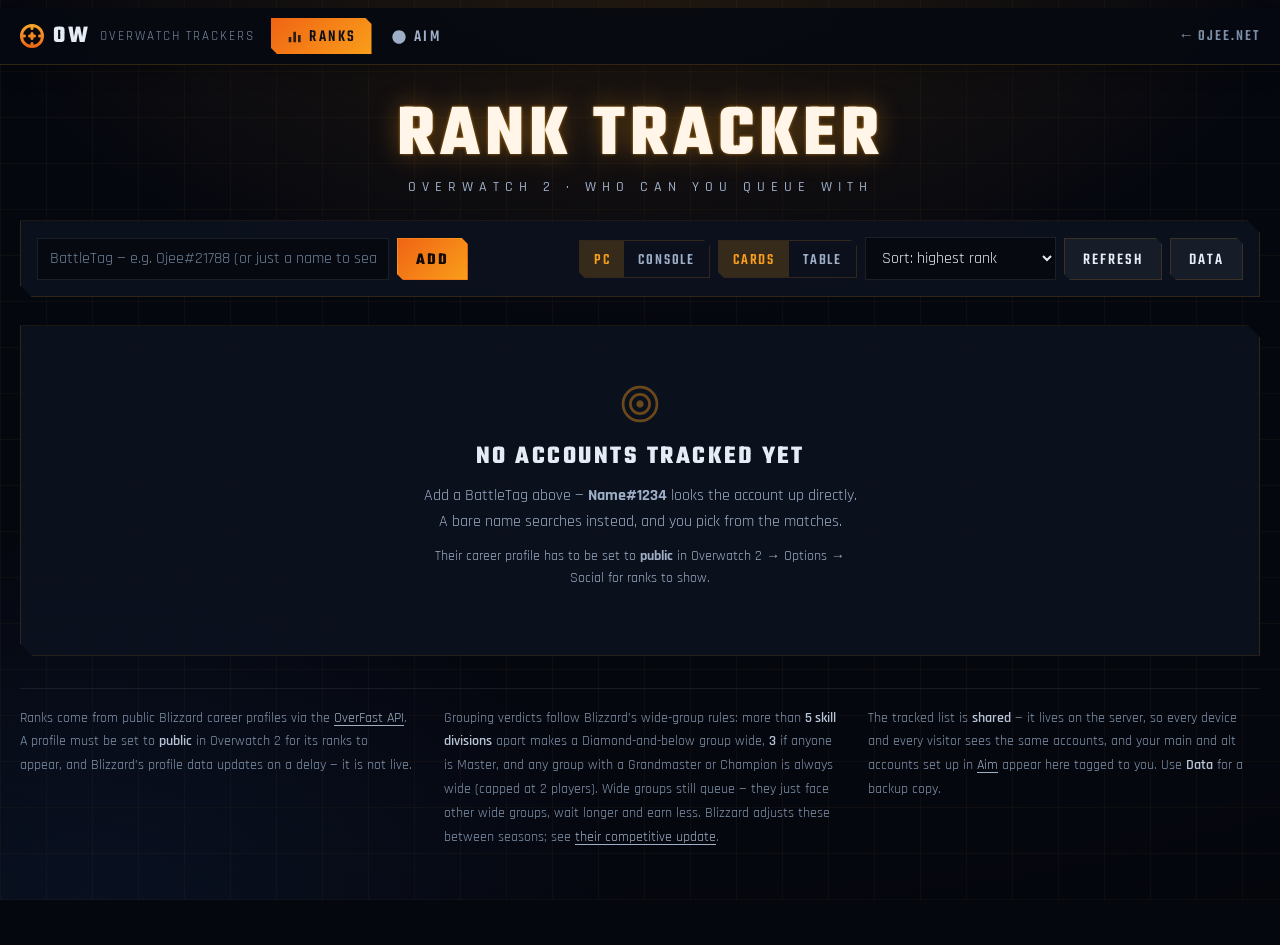
<file: index.html>
<!DOCTYPE html>
<html lang="en">
<head>
<meta charset="utf-8" />
<meta name="viewport" content="width=device-width, initial-scale=1" />
<title>ow · overwatch trackers</title>
    <!-- ojee:meta -->
    <meta name="description" content="Overwatch 2 rank and aim trackers for you and your friends: who can queue together, and how everyone's aim is coming along." />
    <meta name="theme-color" content="#05070f" />
    <meta property="og:type" content="website" />
    <meta property="og:site_name" content="ojee.net" />
    <meta property="og:title" content="ow · overwatch trackers" />
    <meta property="og:description" content="Overwatch 2 rank and aim trackers for you and your friends: who can queue together, and how everyone's aim is coming along." />
    <meta property="og:url" content="https://ow.ojee.net/" />
    <meta property="og:image" content="https://ow.ojee.net/res/og-ow.png" />
    <meta property="og:image:width" content="1200" />
    <meta property="og:image:height" content="630" />
    <meta name="twitter:image" content="https://ow.ojee.net/res/og-ow.png" />
    <meta name="twitter:card" content="summary_large_image" />
    <meta name="twitter:title" content="ow · overwatch trackers" />
    <meta name="twitter:description" content="Overwatch 2 rank and aim trackers for you and your friends: who can queue together, and how everyone's aim is coming along." />
    <!-- /ojee:meta -->
<meta name="robots" content="noindex" />
<link rel="canonical" href="https://ow.ojee.net/rank/" />
<link rel="icon" type="image/svg+xml" href="/res/favicon.svg" />
<meta http-equiv="refresh" content="0; url=/rank/" />
<style>
  html,body{margin:0;height:100%;}
  body{display:grid;place-items:center;background:#05070f;color:#9DAEC6;
       font:16px/1.5 system-ui,sans-serif;text-align:center;}
  a{color:#F99E1A;}
  b{color:#fff;letter-spacing:.2em;text-transform:uppercase;}
</style>
<script>location.replace('/rank/');</script>
</head>
<body>
  <p><b>ow</b></p>
  <p>the trackers moved to <a href="/rank/">/rank</a> and <a href="/aim/">/aim</a></p>
</body>
</html>
</file>
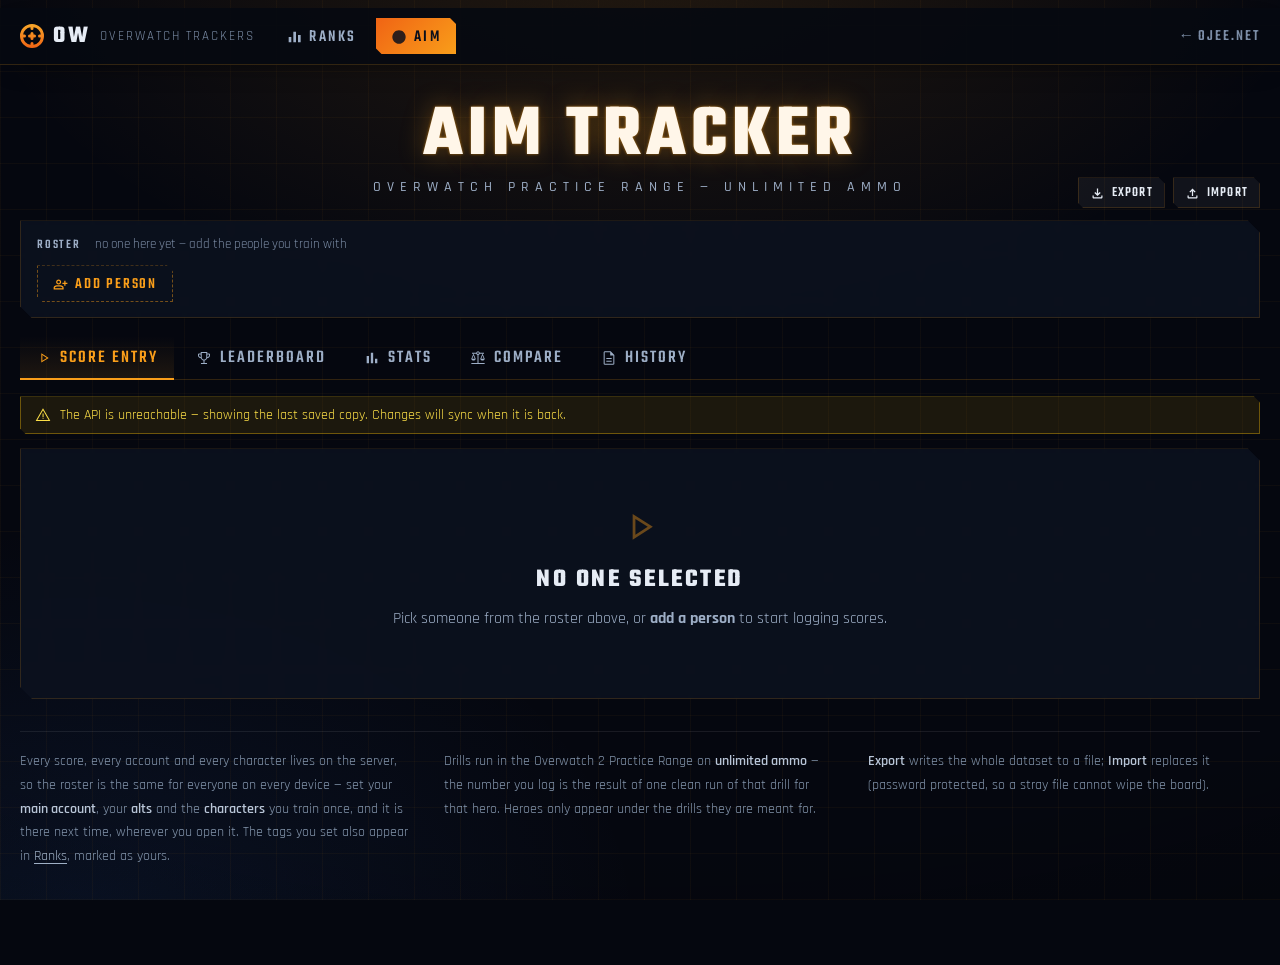
<file: aim/index.html>
<!DOCTYPE html>
<html lang="en">
<head>
<meta charset="utf-8" />
<meta name="viewport" content="width=device-width, initial-scale=1" />
<title>ow · aim tracker</title>
    <!-- ojee:meta -->
    <meta name="description" content="Overwatch practice-range aim scores: drills, heroes, leaderboards and stats for you and your friends." />
    <link rel="canonical" href="https://ow.ojee.net/aim/" />
    <meta name="theme-color" content="#05070f" />
    <meta property="og:type" content="website" />
    <meta property="og:site_name" content="ojee.net" />
    <meta property="og:title" content="ow · aim tracker" />
    <meta property="og:description" content="Overwatch practice-range aim scores: drills, heroes, leaderboards and stats for you and your friends." />
    <meta property="og:url" content="https://ow.ojee.net/aim/" />
    <meta property="og:image" content="https://ow.ojee.net/res/og-aim.png?v=2" />
    <meta property="og:image:width" content="1200" />
    <meta property="og:image:height" content="630" />
    <meta name="twitter:image" content="https://ow.ojee.net/res/og-aim.png?v=2" />
    <meta name="twitter:card" content="summary_large_image" />
    <meta name="twitter:title" content="ow · aim tracker" />
    <meta name="twitter:description" content="Overwatch practice-range aim scores: drills, heroes, leaderboards and stats for you and your friends." />
    <!-- /ojee:meta -->
<link rel="icon" type="image/svg+xml" href="/res/favicon.svg" />
<link rel="icon" type="image/png" sizes="32x32" href="/res/favicon-32.png" />
<link rel="apple-touch-icon" sizes="180x180" href="/res/apple-touch-icon.png?v=2" />
<link rel="preconnect" href="https://d15f34w2p8l1cc.cloudfront.net" />
<link rel="preconnect" href="https://overfast-api.tekrop.fr" />
<link rel="preconnect" href="https://server.ojee.net" />
<link rel="preload" href="/fonts/Teko-Bold.woff2" as="font" type="font/woff2" crossorigin />
<link rel="preload" href="/fonts/Rajdhani-Medium.woff2" as="font" type="font/woff2" crossorigin />
<link rel="stylesheet" href="/css/styles.css" />
<link rel="stylesheet" href="/css/aim.css" />
</head>
<body>

<div class="container">

  <!-- ─── Site bar: the two trackers, one home ─────────────────────────── -->
  <header class="siteBar">
    <a class="siteMark" href="/rank/" aria-label="ow.ojee.net home">
      <svg width="24" height="24" viewBox="0 0 24 24" aria-hidden="true">
        <defs>
          <linearGradient id="markGrad" x1="0" y1="0" x2="0" y2="1">
            <stop offset="0" stop-color="#F9A82A"/>
            <stop offset="1" stop-color="#F06414"/>
          </linearGradient>
        </defs>
        <path fill="url(#markGrad)" d="m12 0a12 12 0 1 0 12 12 12.013 12.013 0 0 0 -12-12zm1.5 20.865v-1.365a1.5 1.5 0 0 0 -3 0v1.365a9.014 9.014 0 0 1 -7.365-7.365h1.365a1.5 1.5 0 0 0 0-3h-1.365a9.014 9.014 0 0 1 7.365-7.365v1.365a1.5 1.5 0 0 0 3 0v-1.365a9.01 9.01 0 0 1 7.365 7.365h-1.365a1.5 1.5 0 0 0 0 3h1.365a9.01 9.01 0 0 1 -7.365 7.365zm2.5-8.865a1.5 1.5 0 0 1 -1.5 1.5h-1v1a1.5 1.5 0 0 1 -3 0v-1h-1a1.5 1.5 0 0 1 0-3h1v-1a1.5 1.5 0 0 1 3 0v1h1a1.5 1.5 0 0 1 1.5 1.5z"/>
      </svg>
      <b>ow</b><span>overwatch trackers</span>
    </a>

    <nav class="siteNav" aria-label="Trackers">
      <a class="siteNavLink" href="/rank/">
        <svg class="ic" width="16" height="16" viewBox="0 -960 960 960" fill="currentColor" aria-hidden="true"><path d="M160-160v-320h160v320H160Zm280 0v-640h160v640H440Zm280 0v-440h160v440H720Z"/></svg>
        Ranks
      </a>
      <a class="siteNavLink" href="/aim/" aria-current="page">
        <svg class="ic" width="16" height="16" viewBox="0 -960 960 960" fill="currentColor" aria-hidden="true"><path d="M324-111.5Q251-143 197-197t-85.5-127Q80-397 80-480t31.5-156Q143-709 197-763t127-85.5Q397-880 480-880t156 31.5Q709-817 763-763t85.5 127Q880-563 880-480t-31.5 156Q817-251 763-197t-127 85.5Q563-80 480-80t-156-31.5ZM480-80q-82 0-155-31.5T197-197q-54-54-85.5-127T80-480q0-83 31.5-156t86-127Q252-817 325-848.5T480-880q83 0 156 31.5T763-763q54 54 85.5 127T880-480q0 82-31.5 155T763-197q-54 54.5-127 86T480-80Zm0-60q142 0 241-99.5T820-480q0-142-99-241t-241-99q-141 0-240.5 99T140-480q0 141 99.5 240.5T480-140Zm0-340Z"/></svg>
        Aim
      </a>
    </nav>

    <div class="siteBarRight">
      <a class="siteBack" href="https://ojee.net/">&#8592; ojee.net</a>
    </div>
  </header>

  <section class="header" aria-label="Page title">
    <h1 class="headerTitle">Aim Tracker</h1>
    <p class="headerSubtitle">Overwatch Practice Range &mdash; Unlimited Ammo</p>
    <div class="headerActions">
      <button class="btn btnSm" id="exportBtn" type="button" title="Download every score as JSON">
        <svg class="ic" width="15" height="15" viewBox="0 -960 960 960" fill="currentColor" aria-hidden="true"><path d="M480-320 280-520l56-58 104 104v-326h80v326l104-104 56 58-200 200ZM240-160q-33 0-56.5-23.5T160-240v-120h80v120h480v-120h80v120q0 33-23.5 56.5T720-160H240Z"/></svg>
        Export
      </button>
      <button class="btn btnSm" id="importBtn" type="button" title="Replace everything from a JSON export">
        <svg class="ic" width="15" height="15" viewBox="0 -960 960 960" fill="currentColor" aria-hidden="true"><path d="M440-320v-326L336-542l-56-58 200-200 200 200-56 58-104-104v326h-80ZM240-160q-33 0-56.5-23.5T160-240v-120h80v120h480v-120h80v120q0 33-23.5 56.5T720-160H240Z"/></svg>
        Import
      </button>
      <input type="file" id="importFile" accept=".json" hidden />
    </div>
  </section>

  <!-- ─── Roster: people, their accounts, their characters ─────────────── -->
  <section class="panel rosterPanel" aria-label="Roster">
    <div class="rosterHead">
      <span class="fieldLabel">Roster</span>
      <span class="rosterHint" id="rosterHint"></span>
    </div>
    <div class="rosterRow" id="rosterRow"></div>
  </section>

  <!-- ─── Tabs ─────────────────────────────────────────────────────────── -->
  <nav class="tabNav" id="tabNav" aria-label="Views"></nav>

  <main id="content"></main>

  <footer class="footer">
    <p>
      Every score, every account and every character lives on the server, so the
      roster is the same for everyone on every device &mdash; set your
      <b>main account</b>, your <b>alts</b> and the <b>characters</b> you train once,
      and it is there next time, wherever you open it. The tags you set also appear in
      <a href="/rank/">Ranks</a>, marked as yours.
    </p>
    <p>
      Drills run in the Overwatch 2 Practice Range on <b>unlimited ammo</b> &mdash;
      the number you log is the result of one clean run of that drill for that hero.
      Heroes only appear under the drills they are meant for.
    </p>
    <p>
      <b>Export</b> writes the whole dataset to a file; <b>Import</b> replaces it
      (password protected, so a stray file cannot wipe the board).
      <span id="buildInfo"></span>
    </p>
  </footer>

</div>

<!-- ─── Modal shell ────────────────────────────────────────────────────── -->
<div class="modalOverlay" id="modal" hidden>
  <div class="modalContent" id="modalContent" role="dialog" aria-modal="true"></div>
</div>

<div class="toastWrap" id="toasts" aria-live="polite" role="status"></div>

<script type="module" src="/js/aim.js"></script>
</body>
</html>
</file>
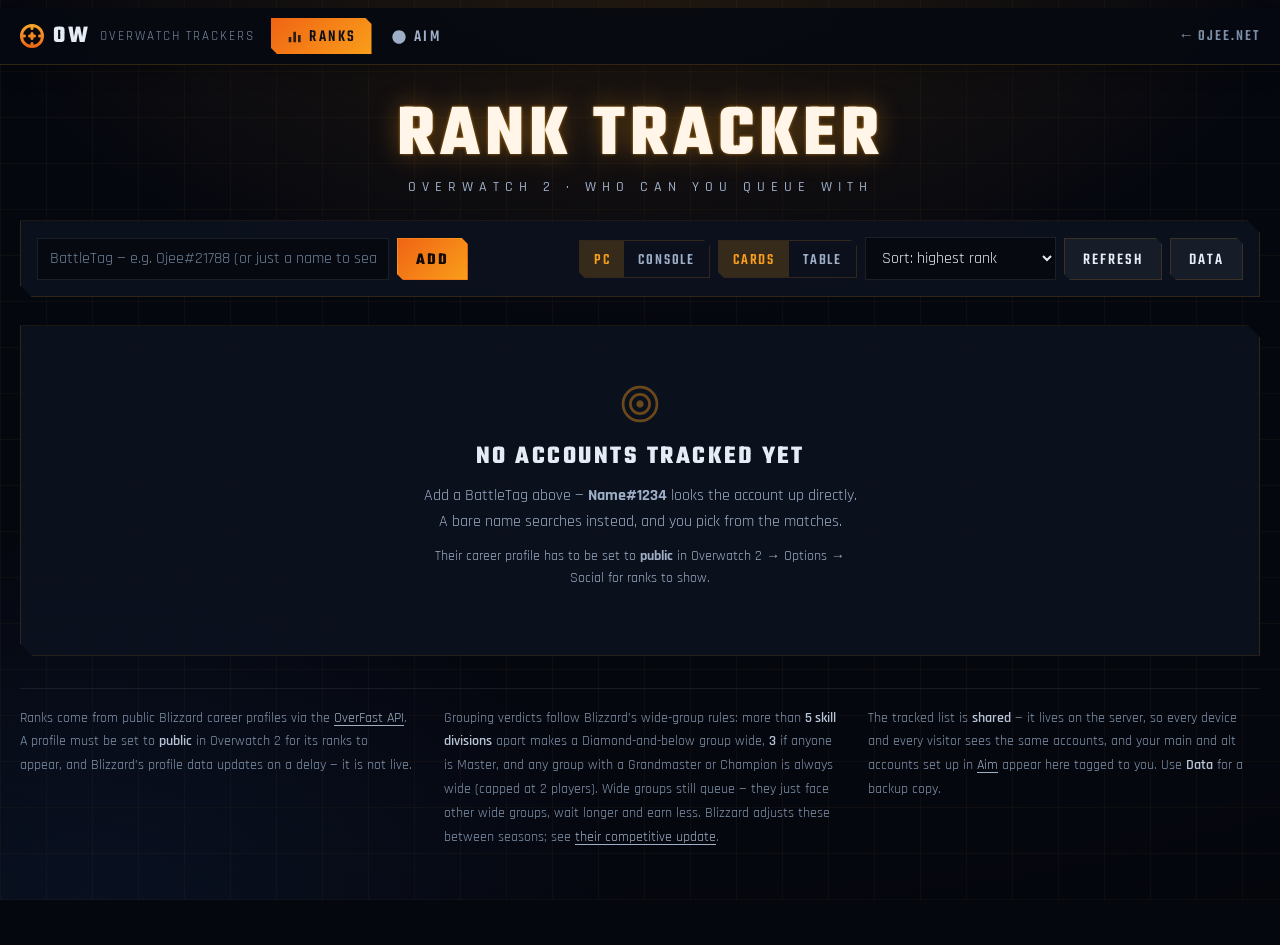
<file: rank/index.html>
<!DOCTYPE html>
<html lang="en">
<head>
<meta charset="utf-8" />
<meta name="viewport" content="width=device-width, initial-scale=1" />
<title>ow · rank tracker</title>
    <!-- ojee:meta -->
    <meta name="description" content="Overwatch 2 ranks for you and your friends, per role, and whether the group can queue together." />
    <link rel="canonical" href="https://ow.ojee.net/rank/" />
    <meta name="theme-color" content="#05070f" />
    <meta property="og:type" content="website" />
    <meta property="og:site_name" content="ojee.net" />
    <meta property="og:title" content="ow · rank tracker" />
    <meta property="og:description" content="Overwatch 2 ranks for you and your friends, per role, and whether the group can queue together." />
    <meta property="og:url" content="https://ow.ojee.net/rank/" />
    <meta property="og:image" content="https://ow.ojee.net/res/og.png?v=2" />
    <meta property="og:image:width" content="1200" />
    <meta property="og:image:height" content="630" />
    <meta name="twitter:image" content="https://ow.ojee.net/res/og.png?v=2" />
    <meta name="twitter:card" content="summary_large_image" />
    <meta name="twitter:title" content="ow · rank tracker" />
    <meta name="twitter:description" content="Overwatch 2 ranks for you and your friends, per role, and whether the group can queue together." />
    <!-- /ojee:meta -->
<link rel="icon" type="image/svg+xml" href="/res/favicon.svg" />
<link rel="icon" type="image/png" sizes="32x32" href="/res/favicon-32.png" />
<link rel="apple-touch-icon" sizes="180x180" href="/res/apple-touch-icon.png?v=2" />
<link rel="preconnect" href="https://overfast-api.tekrop.fr" />
<link rel="preconnect" href="https://static.playoverwatch.com" />
<link rel="preconnect" href="https://d15f34w2p8l1cc.cloudfront.net" />
<link rel="preconnect" href="https://server.ojee.net" />
<link rel="preload" href="/fonts/Teko-Bold.woff2" as="font" type="font/woff2" crossorigin />
<link rel="preload" href="/fonts/Rajdhani-Medium.woff2" as="font" type="font/woff2" crossorigin />
<link rel="stylesheet" href="/css/styles.css" />
</head>
<body>

<div class="container">

  <!-- ─── Site bar: the two trackers, one home ─────────────────────────── -->
  <header class="siteBar">
    <a class="siteMark" href="/rank/" aria-label="ow.ojee.net home">
      <svg width="24" height="24" viewBox="0 0 24 24" aria-hidden="true">
        <defs>
          <linearGradient id="markGrad" x1="0" y1="0" x2="0" y2="1">
            <stop offset="0" stop-color="#F9A82A"/>
            <stop offset="1" stop-color="#F06414"/>
          </linearGradient>
        </defs>
        <path fill="url(#markGrad)" d="m12 0a12 12 0 1 0 12 12 12.013 12.013 0 0 0 -12-12zm1.5 20.865v-1.365a1.5 1.5 0 0 0 -3 0v1.365a9.014 9.014 0 0 1 -7.365-7.365h1.365a1.5 1.5 0 0 0 0-3h-1.365a9.014 9.014 0 0 1 7.365-7.365v1.365a1.5 1.5 0 0 0 3 0v-1.365a9.01 9.01 0 0 1 7.365 7.365h-1.365a1.5 1.5 0 0 0 0 3h1.365a9.01 9.01 0 0 1 -7.365 7.365zm2.5-8.865a1.5 1.5 0 0 1 -1.5 1.5h-1v1a1.5 1.5 0 0 1 -3 0v-1h-1a1.5 1.5 0 0 1 0-3h1v-1a1.5 1.5 0 0 1 3 0v1h1a1.5 1.5 0 0 1 1.5 1.5z"/>
      </svg>
      <b>ow</b><span>overwatch trackers</span>
    </a>

    <nav class="siteNav" aria-label="Trackers">
      <a class="siteNavLink" href="/rank/" aria-current="page">
        <svg class="ic" width="16" height="16" viewBox="0 -960 960 960" fill="currentColor" aria-hidden="true"><path d="M160-160v-320h160v320H160Zm280 0v-640h160v640H440Zm280 0v-440h160v440H720Z"/></svg>
        Ranks
      </a>
      <a class="siteNavLink" href="/aim/">
        <svg class="ic" width="16" height="16" viewBox="0 -960 960 960" fill="currentColor" aria-hidden="true"><path d="M324-111.5Q251-143 197-197t-85.5-127Q80-397 80-480t31.5-156Q143-709 197-763t127-85.5Q397-880 480-880t156 31.5Q709-817 763-763t85.5 127Q880-563 880-480t-31.5 156Q817-251 763-197t-127 85.5Q563-80 480-80t-156-31.5ZM480-80q-82 0-155-31.5T197-197q-54-54-85.5-127T80-480q0-83 31.5-156t86-127Q252-817 325-848.5T480-880q83 0 156 31.5T763-763q54 54 85.5 127T880-480q0 82-31.5 155T763-197q-54 54.5-127 86T480-80Zm0-60q142 0 241-99.5T820-480q0-142-99-241t-241-99q-141 0-240.5 99T140-480q0 141 99.5 240.5T480-140Zm0-340Z"/></svg>
        Aim
      </a>
    </nav>

    <div class="siteBarRight">
      <a class="siteBack" href="https://ojee.net/">&#8592; ojee.net</a>
    </div>
  </header>

  <section class="header" aria-label="Page title">
    <h1 class="headerTitle">Rank Tracker</h1>
    <p class="headerSubtitle">Overwatch 2 &middot; who can you queue with</p>
  </section>

  <!-- ─── Toolbar ─────────────────────────────────────────────────────── -->
  <section class="panel" aria-label="Tracker controls">
    <div class="toolbar">
      <form class="addForm" id="addForm" autocomplete="off">
        <input class="input" id="addInput" type="text" spellcheck="false"
               placeholder="BattleTag — e.g. Ojee#21788 (or just a name to search)"
               aria-label="BattleTag or name to add" />
        <button class="btn btnPrimary" type="submit" id="addBtn">Add</button>
      </form>

      <div class="toolbarSpacer"></div>

      <div class="toolbarGroup">
        <div class="segment" role="group" aria-label="Platform">
          <button class="segmentBtn" data-platform="pc" type="button">PC</button>
          <button class="segmentBtn" data-platform="console" type="button">Console</button>
        </div>
        <div class="segment" role="group" aria-label="View">
          <button class="segmentBtn" data-view="grid" type="button" title="Card view">Cards</button>
          <button class="segmentBtn" data-view="table" type="button" title="Compact table">Table</button>
        </div>
        <select class="select" id="sortSelect" aria-label="Sort by">
          <option value="rank">Sort: highest rank</option>
          <option value="name">Sort: name</option>
          <option value="added">Sort: date added</option>
          <option value="changed">Sort: recently changed</option>
          <option value="gap">Sort: closest to anchor</option>
        </select>
        <button class="btn" id="refreshBtn" type="button" title="Refresh every account now">Refresh</button>
        <button class="btn" id="dataBtn" type="button" title="Import / export your tracked list">Data</button>
      </div>
    </div>
  </section>

  <div class="statusBar" id="statusBar" aria-live="polite"></div>

  <main id="content"></main>

  <footer class="footer">
    <p>
      Ranks come from public Blizzard career profiles via the
      <a href="https://overfast-api.tekrop.fr" target="_blank" rel="noopener">OverFast API</a>.
      A profile must be set to <b>public</b> in Overwatch&nbsp;2 for its ranks to appear, and
      Blizzard&rsquo;s profile data updates on a delay &mdash; it is not live.
    </p>
    <p>
      Grouping verdicts follow Blizzard&rsquo;s wide-group rules: more than <b>5 skill divisions</b>
      apart makes a Diamond-and-below group wide, <b>3</b> if anyone is Master, and any group with a
      Grandmaster or Champion is always wide (capped at 2 players).
      Wide groups still queue &mdash; they just face other wide groups, wait longer and earn less.
      Blizzard adjusts these between seasons; see
      <a href="https://overwatch.blizzard.com/en-us/news/23973730/competitive-play-update-teaming-up-for-better-matches/" target="_blank" rel="noopener">their competitive update</a>.
    </p>
    <p>
      The tracked list is <b>shared</b> &mdash; it lives on the server, so every device and every
      visitor sees the same accounts, and your main and alt accounts set up in
      <a href="/aim/">Aim</a> appear here tagged to you. Use <b>Data</b> for a backup copy.
      <span id="buildInfo"></span>
    </p>
  </footer>

</div>

<!-- ─── Group tray ─────────────────────────────────────────────────────── -->
<div class="groupTray" id="groupTray" hidden>
  <div class="groupTrayInner">
    <div class="field">
      <span class="fieldLabel">Group</span>
      <div class="groupMembers" id="groupMembers"></div>
    </div>
    <div class="toolbarSpacer"></div>
    <div class="groupVerdicts" id="groupVerdicts"></div>
    <button class="btn btnSm" id="groupClear" type="button">Clear</button>
  </div>
</div>

<!-- ─── Modal shell ────────────────────────────────────────────────────── -->
<div class="modalOverlay" id="modal" hidden>
  <div class="modalContent" id="modalContent" role="dialog" aria-modal="true"></div>
</div>

<div class="toastWrap" id="toasts" aria-live="polite" role="status"></div>

<script type="module" src="/js/app.js"></script>
</body>
</html>
</file>
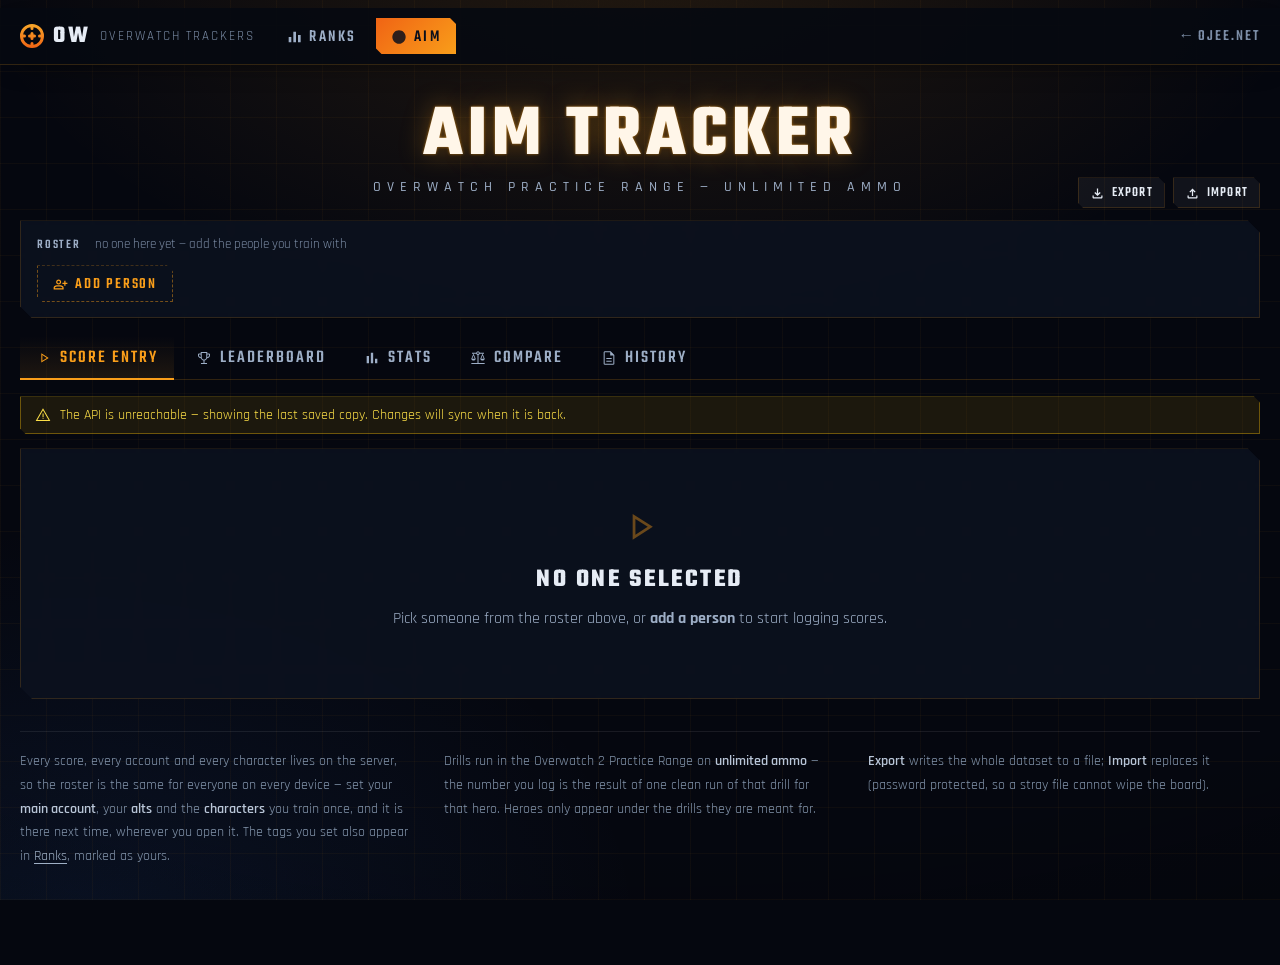
<file: aim.html>
<!DOCTYPE html>
<html lang="en">
<head>
<meta charset="utf-8" />
<meta name="viewport" content="width=device-width, initial-scale=1" />
<title>ow · aim tracker</title>
    <!-- ojee:meta -->
    <meta name="description" content="Overwatch practice-range aim scores: drills, heroes, leaderboards and stats for you and your friends." />
    <meta name="theme-color" content="#05070f" />
    <meta property="og:type" content="website" />
    <meta property="og:site_name" content="ojee.net" />
    <meta property="og:title" content="ow · aim tracker" />
    <meta property="og:description" content="Overwatch practice-range aim scores: drills, heroes, leaderboards and stats for you and your friends." />
    <meta property="og:url" content="https://ow.ojee.net/aim/" />
    <meta property="og:image" content="https://ow.ojee.net/res/og-aim.png?v=2" />
    <meta property="og:image:width" content="1200" />
    <meta property="og:image:height" content="630" />
    <meta name="twitter:image" content="https://ow.ojee.net/res/og-aim.png?v=2" />
    <meta name="twitter:card" content="summary_large_image" />
    <meta name="twitter:title" content="ow · aim tracker" />
    <meta name="twitter:description" content="Overwatch practice-range aim scores: drills, heroes, leaderboards and stats for you and your friends." />
    <!-- /ojee:meta -->
<meta name="robots" content="noindex" />
<link rel="canonical" href="https://ow.ojee.net/aim/" />
<meta http-equiv="refresh" content="0; url=/aim/" />
<script>location.replace('/aim/');</script>
</head>
<body>
  <p>The aim tracker lives at <a href="/aim/">/aim</a>.</p>
</body>
</html>
</file>
<file: css/styles.css>
/* ═══════════════════════════════════════════════════════════════════════════
   OW · ow.ojee.net — shared system + rank tracker
   One Overwatch-flavoured Operate surface: Teko display, Rajdhani body,
   amber on deep navy, beveled panels. The backdrop is pure CSS — a lit range
   rather than the old animated plus-grid — so it costs nothing to paint and
   never fights the data sitting on top of it.
   ═══════════════════════════════════════════════════════════════════════════ */

/* ─── Fonts ──────────────────────────────────────────────────────────────── */
@font-face { font-family:'Teko'; src:url('../fonts/Teko-Medium.woff2') format('woff2'); font-weight:500; font-display:swap; }
@font-face { font-family:'Teko'; src:url('../fonts/Teko-Bold.woff2') format('woff2'); font-weight:700; font-display:swap; }
@font-face { font-family:'Rajdhani'; src:url('../fonts/Rajdhani-Regular.woff2') format('woff2'); font-weight:400; font-display:swap; }
@font-face { font-family:'Rajdhani'; src:url('../fonts/Rajdhani-Medium.woff2') format('woff2'); font-weight:500; font-display:swap; }
@font-face { font-family:'Rajdhani'; src:url('../fonts/Rajdhani-SemiBold.woff2') format('woff2'); font-weight:600; font-display:swap; }
@font-face { font-family:'Rajdhani'; src:url('../fonts/Rajdhani-Bold.woff2') format('woff2'); font-weight:700; font-display:swap; }

/* ─── Tokens ─────────────────────────────────────────────────────────────── */
:root {
  --ow-orange:#F99E1A;
  --ow-orange-hot:#F06414;
  --ow-blue:#3B82F6;
  --ow-bg:#05070f;
  --ow-panel:rgba(13,18,32,.84);
  --ow-panel-solid:#111624;
  --ow-panel-raise:rgba(20,26,44,.92);
  --ow-panel-border:rgba(249,158,26,.16);
  --ow-panel-hover:rgba(249,158,26,.09);
  --ow-line:rgba(148,163,184,.14);
  --ow-text:#E6ECF5;
  --ow-text-dim:#9DAEC6;
  --ow-text-mute:#7C8DA6;
  --ow-green:#22C55E;
  --ow-yellow:#EAB308;
  --ow-red:#EF4444;
  --ow-font-title:'Teko',ui-monospace,monospace;
  --ow-font-body:'Rajdhani','Chivo',Arial,sans-serif;
  --bevel-sm:polygon(0 0,calc(100% - 6px) 0,100% 6px,100% 100%,6px 100%,0 calc(100% - 6px));
  --bevel-md:polygon(0 0,calc(100% - 12px) 0,100% 12px,100% 100%,12px 100%,0 calc(100% - 12px));
  --bevel-lg:polygon(0 0,calc(100% - 20px) 0,100% 20px,100% 100%,20px 100%,0 calc(100% - 20px));
  --shadow-panel:0 18px 40px -22px rgba(0,0,0,.9), 0 2px 10px -6px rgba(0,0,0,.6);
  --ease-out:cubic-bezier(.16,1,.3,1);
}

* { box-sizing:border-box; }

/* Buttons and fields don't inherit font by default — an unstyled one (the
   character tiles were the live example) falls back to Arial. Base the whole
   control family on the document; component rules still override. */
button, input, select, textarea { font-family:inherit; }

html { scrollbar-color:#39415a #070a13; scrollbar-width:thin; }

body {
  margin:0;
  min-height:100vh;
  color:var(--ow-text);
  font-family:var(--ow-font-body);
  font-size:16px;
  -webkit-font-smoothing:antialiased;
  /* The range: warm stage light from above, a cool bounce from below, a fine
     aiming grid across everything, grain over the lot, vignette at the edge. */
  background-color:var(--ow-bg);
  background-image:
    url("data:image/svg+xml,%3Csvg xmlns='http://www.w3.org/2000/svg' width='140' height='140'%3E%3Cfilter id='n'%3E%3CfeTurbulence type='fractalNoise' baseFrequency='0.9' numOctaves='2' stitchTiles='stitch'/%3E%3CfeColorMatrix type='saturate' values='0'/%3E%3C/filter%3E%3Crect width='140' height='140' filter='url(%23n)' opacity='0.05'/%3E%3C/svg%3E"),
    repeating-linear-gradient(0deg, rgba(249,158,26,.038) 0 1px, transparent 1px 46px),
    repeating-linear-gradient(90deg, rgba(249,158,26,.038) 0 1px, transparent 1px 46px),
    radial-gradient(1100px 640px at 50% -8%, rgba(249,158,26,.13), transparent 62%),
    radial-gradient(860px 620px at 6% 104%, rgba(59,130,246,.09), transparent 66%),
    radial-gradient(150% 105% at 50% 38%, transparent 52%, rgba(0,0,0,.6) 100%);
  background-attachment:fixed;
  background-blend-mode:overlay, normal, normal, normal, normal, normal;
}

::selection { background:rgba(249,158,26,.32); color:#fff; }
/* Offset INTO the box: these controls are clip-pathed, and an outside
   outline is simply cut away with the corners. */
:focus-visible { outline:2px solid var(--ow-orange); outline-offset:-4px; }
.btnPrimary:focus-visible,
.submitBtn:focus-visible,
.siteNavLink[aria-current="page"]:focus-visible { outline-color:#0b0f1c; }
input, textarea, select, button { caret-color:var(--ow-orange); }

::-webkit-scrollbar { width:11px; height:11px; }
::-webkit-scrollbar-track { background:#070a13; }
::-webkit-scrollbar-thumb { background:#333c54; border:2px solid #070a13; border-radius:8px; }
::-webkit-scrollbar-thumb:hover { background:#4a5570; }

.container { max-width:1500px; margin:0 auto; padding:8px 20px 96px; }

a { color:var(--ow-orange); text-underline-offset:3px; }

/* ─── Site bar (the tool switcher both pages share) ──────────────────────── */
.siteBar {
  position:sticky; top:0; z-index:500;
  display:flex; align-items:center; gap:16px;
  margin:0 -20px 4px; padding:10px 20px;
  background:rgba(6,9,17,.9);
  border-bottom:1px solid rgba(249,158,26,.18);
  box-shadow:0 10px 30px -18px rgba(0,0,0,.9);
  animation:barSettle .5s var(--ease-out) both;
}

.siteMark {
  display:flex; align-items:center; gap:9px;
  text-decoration:none; color:var(--ow-text);
}
.siteMark svg { display:block; }
.siteMark b {
  font-family:var(--ow-font-title); font-weight:700; font-size:1.5rem;
  letter-spacing:3px; text-transform:uppercase; line-height:1;
}
.siteMark span {
  font-size:.8rem; color:var(--ow-text-mute); letter-spacing:2px;
  text-transform:uppercase; line-height:1;
}

.siteNav { display:flex; align-items:center; gap:4px; }
.siteNavLink {
  position:relative; display:flex; align-items:center; gap:7px;
  padding:7px 15px 5px; text-decoration:none; color:var(--ow-text-dim);
  font-family:var(--ow-font-title); font-size:1.05rem; letter-spacing:2.5px;
  text-transform:uppercase; clip-path:var(--bevel-sm);
  transition:color .16s, background .16s;
}
.siteNavLink:hover { color:var(--ow-text); background:rgba(255,255,255,.05); }
.siteNavLink[aria-current="page"] {
  color:#0b0f1c; background:linear-gradient(135deg,var(--ow-orange-hot),var(--ow-orange));
  box-shadow:0 6px 18px -10px rgba(0,0,0,.65);
}
.siteNavLink[aria-current="page"] .ic { opacity:.85; }

.siteBarRight { margin-left:auto; display:flex; align-items:center; gap:14px; }
.siteBack {
  font-family:var(--ow-font-title); font-size:.98rem; letter-spacing:2px;
  text-transform:uppercase; color:var(--ow-text-mute); text-decoration:none;
  transition:color .16s;
}
.siteBack:hover { color:var(--ow-orange); }

/* One authored moment: the bar and title power on once, like a HUD booting. */
@keyframes barSettle { from { opacity:0; transform:translateY(-10px); } to { opacity:1; transform:none; } }
@keyframes titleLock {
  0% { opacity:0; transform:translateY(10px) scale(.985); filter:blur(6px); }
  100% { opacity:1; transform:none; filter:none; }
}

/* ─── Header ─────────────────────────────────────────────────────────────── */
.header { text-align:center; padding:30px 0 10px; position:relative; }

.headerTitle {
  font-family:var(--ow-font-title);
  font-size:clamp(2.6rem,6.4vw,4.6rem);
  font-weight:700;
  letter-spacing:5px; text-transform:uppercase; margin:0; line-height:1.02;
  color:#FFF6E9;
  text-shadow:0 0 26px rgba(249,158,26,.35), 0 0 3px rgba(249,158,26,.6);
  animation:titleLock .55s var(--ease-out) .08s both;
}

.headerSubtitle {
  font-size:.9rem; font-weight:500; color:var(--ow-text-dim);
  letter-spacing:6px; text-transform:uppercase; margin-top:4px;
  animation:titleLock .55s var(--ease-out) .16s both;
}

.headerActions {
  position:absolute; right:0; bottom:12px;
  display:flex; gap:8px;
}

/* ─── Generic panel ──────────────────────────────────────────────────────── */
.panel {
  background:var(--ow-panel); border:1px solid var(--ow-panel-border);
  clip-path:var(--bevel-md); padding:16px; margin-bottom:16px;
  box-shadow:var(--shadow-panel);
  backdrop-filter:blur(3px);
}

.panelTitle {
  font-family:var(--ow-font-title); font-size:1.4rem; color:var(--ow-orange);
  text-transform:uppercase; letter-spacing:2.5px; margin:0 0 14px;
  padding-bottom:9px; border-bottom:1px solid var(--ow-panel-border);
}

/* ─── Buttons ────────────────────────────────────────────────────────────── */
.btn {
  padding:9px 18px 7px; border:1px solid var(--ow-panel-border);
  background:rgba(255,255,255,.05); color:var(--ow-text);
  font-family:var(--ow-font-title); font-size:1.02rem; font-weight:500;
  text-transform:uppercase; letter-spacing:2px; cursor:pointer;
  transition:background .16s, color .16s, border-color .16s, transform .16s;
  clip-path:var(--bevel-sm); white-space:nowrap;
  display:inline-flex; align-items:center; gap:7px;
}
.btn:hover:not(:disabled) { background:rgba(255,255,255,.11); color:#fff; border-color:rgba(249,158,26,.4); }
.btn:active:not(:disabled) { transform:translateY(1px); }
.btn:disabled { opacity:.45; cursor:not-allowed; }

.btnPrimary {
  background:linear-gradient(135deg,var(--ow-orange-hot),var(--ow-orange));
  border-color:transparent; color:#140b02; font-weight:700;
  box-shadow:0 8px 22px -12px rgba(0,0,0,.7);
}
.btnPrimary:hover:not(:disabled) { filter:brightness(1.08); background:linear-gradient(135deg,var(--ow-orange-hot),var(--ow-orange)); color:#140b02; }

.btnDanger { background:rgba(239,68,68,.16); border-color:rgba(239,68,68,.45); color:#fecaca; }
.btnDanger:hover:not(:disabled) { background:rgba(239,68,68,.3); color:#fff; }

.btnSm { padding:5px 11px 4px; font-size:.88rem; letter-spacing:1.2px; }

.iconBtn {
  background:transparent; border:1px solid transparent; color:var(--ow-text-dim);
  cursor:pointer; padding:5px 7px; font-size:.95rem; line-height:0;
  transition:color .16s, background .16s; clip-path:var(--bevel-sm);
  font-family:var(--ow-font-body); border-radius:0;
}
.iconBtn .ic { vertical-align:middle; }
.iconBtn:hover { color:var(--ow-orange); background:var(--ow-panel-hover); }

/* ─── Icons ──────────────────────────────────────────────────────────────── */
/* Material Symbols Outlined, inlined by js/app.js. Filled paths on a
   0 -960 960 960 viewBox, so they take their colour from `fill`, never a
   stroke. `vertical-align` puts the glyph on the text baseline: these sit
   inside buttons and badges next to words, and an svg is baseline-aligned at
   its bottom edge by default, which rides one-fifth of a line too high. */
.ic { display:inline-block; vertical-align:-.18em; fill:currentColor; flex:none; }

/* ─── Inputs ─────────────────────────────────────────────────────────────── */
.input, .select, .textarea {
  background:rgba(0,0,0,.42); border:1px solid var(--ow-line);
  color:var(--ow-text); font-family:var(--ow-font-body); font-size:1rem;
  padding:9px 12px; outline:none; transition:border-color .16s, box-shadow .16s;
}
.input:focus, .select:focus, .textarea:focus {
  border-color:var(--ow-orange); box-shadow:0 0 0 3px rgba(249,158,26,.16);
}
.input::placeholder, .textarea::placeholder { color:#6E8098; }
.textarea { width:100%; min-height:130px; resize:vertical; font-family:ui-monospace,monospace; font-size:.85rem; }
.select { cursor:pointer; }
.select option { background:var(--ow-panel-solid); }

/* ─── Toolbar ────────────────────────────────────────────────────────────── */
.toolbar { display:flex; flex-wrap:wrap; gap:10px; align-items:center; }
.toolbarGroup { display:flex; gap:8px; align-items:center; flex-wrap:wrap; }
.toolbarSpacer { flex:1 1 auto; }

.addForm { display:flex; gap:8px; flex:1 1 340px; min-width:0; }
.addForm .input { flex:1 1 auto; min-width:0; }

.field { display:flex; flex-direction:column; gap:4px; }
.fieldLabel {
  font-family:var(--ow-font-title); font-size:.82rem; color:var(--ow-text-dim);
  text-transform:uppercase; letter-spacing:1.8px;
}

/* Segmented control (platform / view) */
.segment { display:flex; border:1px solid var(--ow-panel-border); clip-path:var(--bevel-sm); }
.segmentBtn {
  padding:8px 14px 6px; background:transparent; border:none; cursor:pointer;
  color:var(--ow-text-dim); font-family:var(--ow-font-title);
  font-size:.98rem; letter-spacing:1.8px; text-transform:uppercase;
  transition:color .16s, background .16s;
  display:inline-flex; align-items:center; gap:6px;
}
.segmentBtn:hover { color:var(--ow-text); background:rgba(255,255,255,.05); }
.segmentBtn[aria-pressed="true"] { background:rgba(249,158,26,.18); color:var(--ow-orange); }

/* ─── Status line ────────────────────────────────────────────────────────── */
.statusBar {
  display:flex; flex-wrap:wrap; gap:14px; align-items:center;
  font-size:.88rem; color:var(--ow-text-dim); margin:-2px 0 14px; padding:0 2px;
}
.statusDot { width:7px; height:7px; border-radius:50%; background:var(--ow-green); display:inline-block; margin-right:6px; box-shadow:0 0 8px rgba(34,197,94,.7); }
.statusDot.warn { background:var(--ow-yellow); box-shadow:0 0 8px rgba(234,179,8,.6); }
.statusDot.err  { background:var(--ow-red); box-shadow:0 0 8px rgba(239,68,68,.6); }
.statusBar b { color:var(--ow-text); font-weight:600; }

/* ─── Cards grid ─────────────────────────────────────────────────────────── */
.grid { display:grid; grid-template-columns:repeat(auto-fill,minmax(340px,1fr)); gap:14px; }

.card {
  position:relative; background:var(--ow-panel);
  border:1px solid var(--ow-panel-border); clip-path:var(--bevel-md);
  overflow:hidden; transition:border-color .18s, box-shadow .18s, transform .18s;
  display:flex; flex-direction:column;
  box-shadow:var(--shadow-panel);
}
.card:hover { border-color:rgba(249,158,26,.45); transform:translateY(-2px); }
.card.isAnchor { border-color:var(--ow-orange); box-shadow:inset 0 0 0 1px rgba(249,158,26,.55), var(--shadow-panel); }
.card.isGrouped { border-color:rgba(59,130,246,.6); }
.card.isStale { opacity:.75; }

.cardBanner {
  position:relative; display:flex; align-items:center; gap:12px;
  padding:12px 14px; cursor:pointer; background-size:cover; background-position:center;
}
.cardBanner::before {
  content:''; position:absolute; inset:0;
  background:linear-gradient(90deg,rgba(8,12,24,.95) 0%,rgba(8,12,24,.8) 55%,rgba(8,12,24,.55) 100%);
}
.cardBanner > * { position:relative; }
.cardIdent {
  display:flex; align-items:center; gap:12px; flex:1; min-width:0;
  padding:0; margin:0; border:none; background:none; color:inherit;
  font:inherit; text-align:left; cursor:pointer;
}
.cardBanner:hover { background-color:rgba(249,158,26,.06); }

.avatar {
  width:52px; height:52px; flex-shrink:0; object-fit:cover;
  border:1px solid rgba(255,255,255,.2); background:#0b1020; clip-path:var(--bevel-sm);
}

.cardIdentity { min-width:0; flex:1; }
.cardName {
  font-family:var(--ow-font-title); font-size:1.5rem; color:#fff;
  text-transform:uppercase; letter-spacing:1px; line-height:1.1;
  white-space:nowrap; overflow:hidden; text-overflow:ellipsis;
}
.cardTag { font-size:.8rem; color:var(--ow-text-dim); letter-spacing:.5px; }
.cardTitle { font-size:.8rem; color:var(--ow-orange); opacity:.9; letter-spacing:.5px; }
.cardMetaRow { display:flex; align-items:center; gap:8px; flex-wrap:wrap; margin-top:3px; }
.cardTools {
  display:flex; gap:2px; flex-shrink:0; align-items:center;
  background:rgba(8,12,24,.62); padding:3px 4px; clip-path:var(--bevel-sm);
  backdrop-filter:blur(3px);
}

.endorsement { width:22px; height:22px; flex-shrink:0; }

/* Whose account is this — main or an alt, and of whom */
.ownerChip {
  display:inline-flex; align-items:center; gap:6px;
  font-size:.76rem; font-weight:600; letter-spacing:.6px;
  padding:1px 8px; clip-path:var(--bevel-sm);
  background:rgba(255,255,255,.07); color:var(--ow-text-dim);
}
.ownerChip i { width:8px; height:8px; border-radius:50%; display:inline-block; }
.ownerChip .kind {
  font-family:var(--ow-font-title); font-size:.72rem; letter-spacing:1.4px;
  padding:0 5px; clip-path:var(--bevel-sm);
}
.ownerChip .kind.main { background:rgba(249,158,26,.22); color:#fbc46a; }
.ownerChip .kind.alt  { background:rgba(148,163,184,.18); color:#a9b8cd; }

/* ─── Role rank tiles ────────────────────────────────────────────────────── */
.roleRow { display:grid; grid-template-columns:repeat(4,1fr); gap:1px; background:rgba(255,255,255,.06); margin-top:auto; }

.roleTile {
  background:rgba(8,12,24,.76); padding:9px 6px 8px;
  display:flex; flex-direction:column; align-items:center; gap:3px; min-height:118px;
  position:relative; text-align:center;
  transition:background .16s;
}
.roleTile:hover { background:rgba(14,20,38,.85); }
.roleTile.empty { background:rgba(8,12,24,.5); }

.roleTileLabel {
  font-family:var(--ow-font-title); font-size:.78rem; letter-spacing:1.5px;
  text-transform:uppercase; opacity:.95;
}
/* Rank emblem stacked over its tier number, the way the game shows it. */
.rankIcons {
  position:relative; display:flex; flex-direction:column;
  align-items:center; justify-content:center; gap:1px;
}
.rankIcon { height:34px; width:auto; }
.tierIcon { height:17px; width:auto; margin-top:-2px; }
.rankText { font-family:var(--ow-font-title); font-size:.98rem; letter-spacing:1px; line-height:1; font-variant-numeric:tabular-nums; }
.rankNone { color:#7C8DA6; font-family:var(--ow-font-title); font-size:.92rem; letter-spacing:1px; }

/* Compatibility chip shown on every non-anchor card while comparing */
.cmpChip {
  font-family:var(--ow-font-title); font-size:.8rem; letter-spacing:1px;
  padding:1px 7px; clip-path:var(--bevel-sm); white-space:nowrap;
}
.cmp-narrow  { background:rgba(34,197,94,.2);  color:#4ade80; }
.cmp-wide    { background:rgba(234,179,8,.2);  color:#facc15; }
.cmp-unknown { background:rgba(148,163,184,.14); color:#9fb0c5; }

.badge {
  font-family:var(--ow-font-title); font-size:.74rem; letter-spacing:1.2px;
  text-transform:uppercase; padding:1px 7px; clip-path:var(--bevel-sm);
  background:rgba(255,255,255,.08); color:var(--ow-text-dim);
}
.badge.warn { background:rgba(234,179,8,.16); color:#fde047; }
.badge.err  { background:rgba(239,68,68,.16); color:#fecaca; }
.badge.info { background:rgba(59,130,246,.16); color:#93c5fd; }

.cardNote {
  padding:6px 14px; font-size:.84rem; color:var(--ow-text-dim);
  border-top:1px solid rgba(255,255,255,.05); background:rgba(0,0,0,.24);
}
.cardError { padding:8px 14px; font-size:.86rem; color:#fecaca; background:rgba(239,68,68,.1); line-height:1.5; }

/* ─── Table view ─────────────────────────────────────────────────────────── */
.tableWrap { overflow-x:auto; }
table.rankTable { width:100%; border-collapse:collapse; min-width:720px; }
.rankTable th {
  font-family:var(--ow-font-title); font-size:.92rem; letter-spacing:1.5px;
  text-transform:uppercase; color:var(--ow-text-dim); text-align:left;
  padding:8px 10px; border-bottom:1px solid var(--ow-panel-border); white-space:nowrap;
}
.rankTable td { padding:7px 10px; border-bottom:1px solid rgba(255,255,255,.05); vertical-align:middle; }
.rankTable tbody tr { cursor:pointer; transition:background .15s; }
.rankTable tbody tr:hover { background:rgba(249,158,26,.07); }
.rankTable tbody tr.isAnchor { background:rgba(249,158,26,.14); }
.rankTable tbody tr.isGrouped { background:rgba(59,130,246,.11); }
.tableName { display:flex; align-items:center; gap:9px; }
.tableName img { width:28px; height:28px; object-fit:cover; clip-path:var(--bevel-sm); }
.tableRank { display:flex; align-items:center; gap:6px; white-space:nowrap; }
.tableRank img { height:24px; }

/* ─── Group tray ─────────────────────────────────────────────────────────── */
.groupTray {
  position:fixed; left:0; right:0; bottom:0; z-index:900;
  background:rgba(7,10,20,.97); border-top:2px solid var(--ow-orange);
  padding:12px 20px; backdrop-filter:blur(10px);
  box-shadow:0 -18px 40px -26px rgba(0,0,0,.95);
}
.groupTrayInner { max-width:1500px; margin:0 auto; display:flex; flex-wrap:wrap; gap:14px; align-items:center; }
.groupMembers { display:flex; gap:7px; flex-wrap:wrap; align-items:center; }
.groupChip {
  display:flex; align-items:center; gap:6px; padding:4px 10px;
  background:rgba(255,255,255,.07); clip-path:var(--bevel-sm);
  font-weight:600; font-size:.9rem;
}
.groupChip img { width:20px; height:20px; object-fit:cover; }
.groupVerdicts { display:flex; gap:8px; flex-wrap:wrap; }
.verdict {
  padding:5px 11px; clip-path:var(--bevel-sm); font-size:.85rem;
  display:flex; align-items:center; gap:7px; border:1px solid transparent;
}
.verdict b { font-family:var(--ow-font-title); font-size:.95rem; letter-spacing:1px; }
.verdict.narrow  { background:rgba(34,197,94,.14); border-color:rgba(34,197,94,.35); color:#86efac; }
.verdict.wide    { background:rgba(234,179,8,.13); border-color:rgba(234,179,8,.35); color:#fde047; }
.verdict.unknown { background:rgba(148,163,184,.1); border-color:rgba(148,163,184,.25); color:#9fb0c5; }

/* ─── Modal ──────────────────────────────────────────────────────────────── */
.modalOverlay {
  position:fixed; inset:0; background:rgba(2,4,9,.8); z-index:1000;
  display:flex; align-items:center; justify-content:center; padding:20px;
  animation:fadeIn .18s ease;
}
.modalOverlay[hidden] { display:none; }
.modalContent {
  background:var(--ow-panel-solid); border:1px solid var(--ow-panel-border);
  padding:22px; width:100%; max-width:640px; max-height:86vh; overflow-y:auto;
  clip-path:var(--bevel-lg);
  box-shadow:0 40px 90px -40px rgba(0,0,0,1);
  animation:modalIn .22s var(--ease-out);
}
.modalContent.wide { max-width:860px; }
.modalTitle {
  font-family:var(--ow-font-title); font-size:1.8rem; color:var(--ow-orange);
  text-transform:uppercase; letter-spacing:2.5px; margin:0 0 16px;
}
/* Pinned to the foot of the scroll area, so Save stays reachable in a modal
   tall enough to scroll (the person editor with its character grid is). */
.modalActions {
  display:flex; gap:10px; justify-content:flex-end; margin-top:20px; flex-wrap:wrap;
  position:sticky; bottom:-22px; z-index:2;
  background:var(--ow-panel-solid);
  margin-left:-22px; margin-right:-22px; margin-bottom:-22px;
  padding:14px 22px 18px;
  border-top:1px solid rgba(255,255,255,.08);
}
.formGroup { margin-bottom:14px; }
.formGroup > .input, .formGroup > .select, .formGroup > .textarea { width:100%; }
.helpText { font-size:.86rem; color:var(--ow-text-dim); line-height:1.55; max-width:68ch; }

/* Candidate picker (name search disambiguation) */
.candidateList { display:flex; flex-direction:column; gap:8px; max-height:52vh; overflow-y:auto; }
.candidate {
  display:flex; align-items:center; gap:11px; padding:9px 11px; cursor:pointer;
  background:rgba(255,255,255,.03); border:1px solid rgba(255,255,255,.07);
  clip-path:var(--bevel-sm); transition:background .16s, border-color .16s;
  text-align:left; width:100%; color:inherit; font-family:inherit; font-size:inherit;
}
.candidate:hover { background:var(--ow-panel-hover); border-color:rgba(249,158,26,.45); }
.candidate img { width:40px; height:40px; object-fit:cover; clip-path:var(--bevel-sm); flex-shrink:0; }
.candidateMeta { min-width:0; flex:1; }
.candidateName { font-family:var(--ow-font-title); font-size:1.15rem; color:#fff; letter-spacing:.5px; }
.candidateRanks { display:flex; gap:5px; flex-wrap:wrap; margin-top:3px; }
.miniRank { display:flex; align-items:center; gap:3px; font-size:.78rem; color:var(--ow-text-dim); }
.miniRank img { width:18px; height:18px; clip-path:none; }

/* Detail modal */
.detailHead { display:flex; gap:14px; align-items:center; margin-bottom:16px; }
.detailHead img.avatar { width:64px; height:64px; }
.platformBlock { margin-bottom:16px; }
.platformBlock h4 {
  font-family:var(--ow-font-title); font-size:1.1rem; color:var(--ow-text-dim);
  text-transform:uppercase; letter-spacing:2px; margin:0 0 8px;
}
.historyList { display:flex; flex-direction:column; gap:6px; font-size:.88rem; }
.historyItem {
  display:flex; gap:9px; align-items:center; padding:6px 9px;
  background:rgba(255,255,255,.03); clip-path:var(--bevel-sm); flex-wrap:wrap;
}
.up { color:var(--ow-green); } .down { color:var(--ow-red); }

/* ─── Empty state / toast ────────────────────────────────────────────────── */
.emptyState { text-align:center; padding:56px 20px; color:var(--ow-text-dim); }
.emptyState p { max-width:62ch; margin:0 auto 10px; line-height:1.6; }
.emptyIcon { line-height:0; opacity:.4; margin-bottom:12px; color:var(--ow-orange); }
.emptyIcon .ic { vertical-align:baseline; }
.emptyState h2 {
  font-family:var(--ow-font-title); font-size:1.6rem; color:var(--ow-text);
  text-transform:uppercase; letter-spacing:2.5px; margin:0 0 8px;
}

.toastWrap { position:fixed; bottom:22px; right:22px; z-index:2000; display:flex; flex-direction:column; gap:8px; align-items:flex-end; }
.toast {
  padding:11px 20px; background:var(--ow-orange); color:#140b02;
  font-family:var(--ow-font-title); font-size:1rem; letter-spacing:1.4px;
  text-transform:uppercase; clip-path:var(--bevel-sm);
  animation:slideUp .25s var(--ease-out); max-width:min(420px,80vw);
  box-shadow:0 16px 34px -18px rgba(0,0,0,.9);
  font-variant-numeric:tabular-nums;
}
.toast.err  { background:var(--ow-red); color:#fff; }
.toast.info { background:#2f3a52; color:#e8eefa; }

.spin { display:inline-block; line-height:0; animation:spin 1s linear infinite; }
.spin .ic { vertical-align:baseline; }
@keyframes spin { to { transform:rotate(360deg); } }
@keyframes fadeIn { from { opacity:0; } to { opacity:1; } }
@keyframes modalIn { from { opacity:0; transform:translateY(14px) scale(.99); } to { opacity:1; transform:none; } }
@keyframes slideUp { from { opacity:0; transform:translateY(14px); } to { opacity:1; transform:none; } }

/* ─── Footer ─────────────────────────────────────────────────────────────── */
.footer {
  margin-top:32px; padding-top:18px; border-top:1px solid rgba(255,255,255,.08);
  font-size:.85rem; color:#8496AD; line-height:1.75;
  display:grid; grid-template-columns:repeat(auto-fit,minmax(280px,1fr)); gap:6px 32px;
}
.footer p { margin:0; max-width:70ch; }
.footer b { color:#B9C6D8; font-weight:600; }
.footer a { color:#9fb0c5; }
.footer a:hover { color:var(--ow-orange); }

/* ─── Mobile ─────────────────────────────────────────────────────────────── */
@media (max-width:768px) {
  .container { padding:4px 12px 130px; }
  .panel, .card, .btn, .iconBtn, .segment, .modalContent,
  .candidate, .groupChip, .verdict, .toast, .badge, .cmpChip, .avatar,
  .siteNavLink, .ownerChip { clip-path:none; }
  .grid { grid-template-columns:1fr; }
  .siteBar { margin:0 -12px 4px; padding:8px 12px; gap:10px; flex-wrap:wrap; }
  .siteMark span { display:none; }
  .header { padding-top:20px; }
  .headerActions { position:static; justify-content:center; margin-top:14px; }
  .toolbarSpacer { display:none; }
  .addForm { flex:1 1 100%; }
  .roleTile { min-height:112px; }
  .footer { grid-template-columns:1fr; }
}

@media (prefers-reduced-motion:reduce) {
  *, *::before, *::after { animation-duration:.001ms !important; transition-duration:.001ms !important; }
}
</file>
<file: css/aim.css>
/* ═══════════════════════════════════════════════════════════════════════════
   AIM TRACKER — aim.html
   Inherits everything from css/styles.css: the same tokens, bevels, fonts and
   controls as the rank tracker, so the two pages read as one tool.
   ═══════════════════════════════════════════════════════════════════════════ */

/* ─── Roster bar ─────────────────────────────────────────────────────────── */
.rosterPanel { padding:14px 16px 15px; }

.rosterHead {
  display:flex; align-items:baseline; gap:14px; margin-bottom:11px;
}
.rosterHint { font-size:.82rem; color:var(--ow-text-mute); }

.rosterRow { display:flex; flex-wrap:wrap; gap:9px; align-items:center; }

.personChip {
  display:flex; align-items:center; gap:2px;
  padding:3px 6px 3px 0;
  background:rgba(255,255,255,.045); border:1px solid rgba(255,255,255,.09);
  clip-path:var(--bevel-sm);
  transition:border-color .16s, background .16s, transform .16s;
  color:var(--ow-text); font-family:var(--ow-font-body); font-size:.98rem;
}
.personChip:hover { background:rgba(255,255,255,.08); border-color:rgba(249,158,26,.4); transform:translateY(-1px); }
.personChipMain {
  display:flex; align-items:center; gap:9px; flex:1; min-width:0;
  padding:4px 4px 3px 9px; background:none; border:none; color:inherit;
  font:inherit; text-align:left; cursor:pointer;
}
.personChipActive {
  border-color:var(--ow-orange); background:rgba(249,158,26,.14);
  box-shadow:inset 0 0 0 1px rgba(249,158,26,.35);
}
.personDot { width:10px; height:10px; border-radius:50%; flex:none; }
.personChip img { width:22px; height:22px; border-radius:50%; object-fit:cover; flex:none; }
.personChip b { font-weight:600; letter-spacing:.3px; }
.personChip .acctN {
  font-family:var(--ow-font-title); font-size:.8rem; letter-spacing:1.2px;
  color:var(--ow-text-mute); background:rgba(255,255,255,.07);
  padding:0 6px; clip-path:var(--bevel-sm);
}
.editIcon {
  opacity:.55; color:var(--ow-text-mute); transition:opacity .16s;
  line-height:0; background:none; border:none; cursor:pointer; padding:5px;
}
.personChip:hover .editIcon, .editIcon:focus-visible { opacity:1; color:var(--ow-orange); }

.addPersonBtn {
  display:inline-flex; align-items:center; gap:7px;
  padding:7px 15px 6px; cursor:pointer;
  background:transparent; border:1px dashed rgba(249,158,26,.45);
  color:var(--ow-orange); font-family:var(--ow-font-title);
  font-size:.98rem; letter-spacing:1.8px; text-transform:uppercase;
  clip-path:var(--bevel-sm); transition:background .16s;
}
.addPersonBtn:hover { background:rgba(249,158,26,.12); }

/* ─── Tabs ───────────────────────────────────────────────────────────────── */
.tabNav {
  margin:18px 0 16px;
  border-bottom:1px solid rgba(249,158,26,.18); padding-bottom:0;
}
.tabList { display:flex; gap:6px; flex-wrap:wrap; }
.tabBtn {
  display:inline-flex; align-items:center; gap:8px;
  padding:9px 16px 7px; margin-bottom:-1px; cursor:pointer;
  background:transparent; border:none; border-bottom:2px solid transparent;
  color:var(--ow-text-dim); font-family:var(--ow-font-title);
  font-size:1.12rem; letter-spacing:2px; text-transform:uppercase;
  transition:color .16s, border-color .16s, background .16s;
}
.tabBtn:hover { color:var(--ow-text); background:rgba(255,255,255,.04); }
.tabBtnActive {
  color:var(--ow-orange); border-bottom-color:var(--ow-orange);
  background:linear-gradient(180deg, transparent, rgba(249,158,26,.1));
}

/* Content swap: one small settle, never a per-card cascade */
.tabPane { animation:paneIn .3s var(--ease-out) both; }
@keyframes paneIn { from { opacity:0; transform:translateY(8px); } to { opacity:1; transform:none; } }

/* ─── Step flow ──────────────────────────────────────────────────────────── */
.entryFlow { display:flex; flex-direction:column; }

.stepLabel {
  display:flex; align-items:center; gap:10px;
  font-family:var(--ow-font-title); font-size:1.3rem; color:var(--ow-text);
  text-transform:uppercase; letter-spacing:2.5px; margin-bottom:12px;
}
.completionBadge {
  font-size:.85rem; letter-spacing:1.5px; color:var(--ow-orange);
  background:rgba(249,158,26,.13); padding:1px 9px; clip-path:var(--bevel-sm);
  font-variant-numeric:tabular-nums;
}

.drillCategoryGroup { margin-bottom:16px; }
.drillCategoryGroup:last-child { margin-bottom:0; }
.drillCategoryLabel {
  font-size:.8rem; font-weight:600; color:var(--ow-text-mute);
  letter-spacing:1.6px; text-transform:uppercase; margin-bottom:8px;
}
.drillGrid { display:grid; grid-template-columns:repeat(auto-fill,minmax(240px,1fr)); gap:10px; }

.drillCard {
  position:relative; padding:11px 13px 12px; cursor:pointer;
  display:flex; flex-direction:column;
  background:rgba(255,255,255,.035); border:1px solid rgba(255,255,255,.08);
  clip-path:var(--bevel-sm); transition:border-color .16s, background .16s, transform .16s;
}
.drillCard:hover { background:rgba(249,158,26,.07); border-color:rgba(249,158,26,.4); transform:translateY(-1px); }
.drillCardActive {
  border-color:var(--ow-orange); background:rgba(249,158,26,.14);
  box-shadow:inset 0 0 0 1px rgba(249,158,26,.4);
}
.drillCardTop { display:flex; align-items:flex-start; gap:8px; justify-content:space-between; }
.drillCardName { font-weight:600; font-size:.95rem; line-height:1.3; color:var(--ow-text); }
.drillCompletion {
  font-family:var(--ow-font-title); font-size:.85rem; letter-spacing:1px;
  color:var(--ow-text-mute); flex:none; font-variant-numeric:tabular-nums;
}
.drillComplete { color:var(--ow-green); }
.drillCardHeroes { display:flex; gap:4px; flex-wrap:wrap; margin-top:9px; min-height:24px; }
.drillHeroThumb { width:24px; height:24px; border-radius:50%; object-fit:cover; opacity:.9; }
.drillCardBottom { margin-top:auto; padding-top:9px; }
.drillProgressBar { height:4px; background:rgba(255,255,255,.08); overflow:hidden; }
.drillProgressFill {
  height:100%; width:100%; transform-origin:left; transform:scaleX(0);
  background:linear-gradient(90deg,var(--ow-orange-hot),var(--ow-orange));
  transition:transform .4s var(--ease-out);
}

/* ─── Hero picker ────────────────────────────────────────────────────────── */
.heroGrid { display:grid; grid-template-columns:repeat(auto-fill,minmax(112px,1fr)); gap:9px; }

.heroCard {
  position:relative; display:flex; flex-direction:column; align-items:center; gap:6px;
  padding:12px 8px 10px; cursor:pointer; text-align:center;
  background:rgba(255,255,255,.035); border:1px solid rgba(255,255,255,.08);
  clip-path:var(--bevel-sm); transition:border-color .16s, background .16s, transform .16s;
}
.heroCard:hover { background:rgba(249,158,26,.07); border-color:rgba(249,158,26,.4); transform:translateY(-1px); }
.heroCardActive { border-color:var(--ow-orange); background:rgba(249,158,26,.15); }
.heroPortrait {
  width:54px; height:54px; border-radius:50%; object-fit:cover;
  border:2px solid rgba(255,255,255,.14);
}
.heroCardActive .heroPortrait { border-color:var(--ow-orange); box-shadow:0 4px 12px -6px rgba(0,0,0,.8); }
.heroCardName { font-size:.86rem; font-weight:600; line-height:1.15; color:var(--ow-text); }
.heroNote {
  display:flex; align-items:center; gap:4px; font-size:.7rem;
  color:var(--ow-text-mute); letter-spacing:.4px;
}
.heroNoteIcon { width:13px; height:13px; }

/* A hero the active person trains gets flagged — the roster's characters,
   showing up exactly where they matter. */
.mineMark {
  position:absolute; top:5px; right:5px;
  width:18px; height:18px; border-radius:50%;
  background:rgba(249,158,26,.9); color:#140b02;
  display:flex; align-items:center; justify-content:center;
}
.isMine { box-shadow:inset 0 0 0 1px rgba(249,158,26,.35); }

/* ─── Score entry ────────────────────────────────────────────────────────── */
.scoreContext {
  display:flex; align-items:center; gap:12px; margin-bottom:14px;
  padding:10px 13px; background:rgba(0,0,0,.28);
  border:1px solid var(--ow-line); clip-path:var(--bevel-sm);
}
.miniPortrait { width:32px; height:32px; border-radius:50%; object-fit:cover; flex:none; }
.scoreContextName { font-family:var(--ow-font-title); font-size:1.05rem; color:var(--ow-text); letter-spacing:1px; }
.scoreContextDrill { font-size:.8rem; color:var(--ow-text-mute); }

.scoreInputRow { display:flex; gap:10px; align-items:stretch; flex-wrap:wrap; }
.scoreField {
  width:150px; padding:10px 14px 8px;
  background:rgba(0,0,0,.42); border:1px solid var(--ow-line); color:#fff;
  font-family:var(--ow-font-title); font-size:2rem; letter-spacing:2px;
  text-align:center; outline:none; font-variant-numeric:tabular-nums;
  transition:border-color .16s, box-shadow .16s;
}
.scoreField:focus { border-color:var(--ow-orange); box-shadow:0 0 0 3px rgba(249,158,26,.16); }
.scoreField::-webkit-outer-spin-button, .scoreField::-webkit-inner-spin-button { -webkit-appearance:none; margin:0; }
.scoreField { -moz-appearance:textfield; }

.submitBtn {
  flex:1 1 200px; min-width:180px; padding:12px 24px 10px;
  background:linear-gradient(135deg,var(--ow-orange-hot),var(--ow-orange));
  border:none; color:#140b02; cursor:pointer;
  font-family:var(--ow-font-title); font-size:1.3rem; font-weight:700;
  letter-spacing:2.5px; text-transform:uppercase; clip-path:var(--bevel-sm);
  transition:filter .16s, transform .16s;
  box-shadow:0 10px 26px -14px rgba(0,0,0,.7);
}
.submitBtn:hover:not(:disabled) { filter:brightness(1.08); }
.submitBtn:active:not(:disabled) { transform:translateY(1px); }
.submitBtn:disabled { opacity:.4; cursor:not-allowed; }

.accountRow { display:flex; gap:8px; flex-wrap:wrap; align-items:center; margin-bottom:14px; }
.accountRow .fieldLabel { margin-right:4px; }
.accountChip {
  display:inline-flex; align-items:center; gap:7px;
  padding:5px 12px 4px; cursor:pointer;
  background:rgba(255,255,255,.05); border:1px solid rgba(255,255,255,.1);
  color:var(--ow-text-dim); font-size:.92rem; font-weight:600;
  clip-path:var(--bevel-sm); transition:all .16s;
}
.accountChip:hover { border-color:rgba(249,158,26,.45); color:var(--ow-text); }
.accountChipActive {
  border-color:var(--ow-orange); background:rgba(249,158,26,.16); color:#fff;
}
.kindTag {
  font-family:var(--ow-font-title); font-size:.72rem; letter-spacing:1.4px;
  padding:0 6px; clip-path:var(--bevel-sm);
}
.kindTag.main { background:rgba(249,158,26,.28); color:#fbc46a; }
.kindTag.alt  { background:rgba(148,163,184,.2); color:#a9b8cd; }

/* ─── Tables ─────────────────────────────────────────────────────────────── */
.table { width:100%; border-collapse:collapse; }
.table th {
  font-family:var(--ow-font-title); font-size:.92rem; letter-spacing:1.5px;
  text-transform:uppercase; color:var(--ow-text-dim); text-align:left;
  padding:8px 10px; border-bottom:1px solid var(--ow-panel-border); white-space:nowrap;
}
.table td {
  padding:8px 10px; border-bottom:1px solid rgba(255,255,255,.05);
  vertical-align:middle; font-variant-numeric:tabular-nums;
}
.table tbody tr:hover { background:rgba(249,158,26,.05); }
.table tbody tr:last-child td { border-bottom:none; }

.sortableHeader { cursor:pointer; user-select:none; transition:color .16s; }
.sortableHeader:hover { color:var(--ow-orange); }
.sortArrow { font-size:.7em; margin-left:4px; }

.cellFlex { display:inline-flex; align-items:center; gap:8px; }
.cellFlex img { border-radius:50%; }
.scoreGreen { color:var(--ow-green); font-weight:700; font-size:1.25rem; }

/* ─── Podium + medals ────────────────────────────────────────────────────── */
.podium { display:flex; gap:14px; align-items:flex-end; justify-content:center; margin-bottom:18px; flex-wrap:wrap; }
.podiumSpot {
  display:flex; flex-direction:column; align-items:center; gap:6px;
  padding:16px 22px 14px; min-width:170px;
  background:var(--ow-panel); border:1px solid var(--ow-panel-border);
  clip-path:var(--bevel-md); box-shadow:var(--shadow-panel);
}
.podiumFirst { border-color:rgba(249,158,26,.6); padding-bottom:26px; min-width:200px; }
.podiumSecond { border-color:rgba(192,192,192,.35); }
.podiumThird { border-color:rgba(205,127,50,.35); }
.podiumPortrait { width:56px; height:56px; border-radius:50%; object-fit:cover; }
.podiumFirst .podiumPortrait { width:68px; height:68px; }
.podiumName {
  font-family:var(--ow-font-title); font-size:1.3rem; letter-spacing:1.5px;
  text-transform:uppercase; line-height:1.1; text-align:center;
}
.podiumScore {
  font-family:var(--ow-font-title); font-size:2.1rem; font-weight:700;
  line-height:1; font-variant-numeric:tabular-nums;
}

/* Drawn medals — never emoji: an emoji is a picture the platform's font picks. */
.medal { line-height:0; }
.medal svg { display:block; }
.medalNone {
  font-family:var(--ow-font-title); font-size:1.1rem; color:var(--ow-text-mute);
  display:inline-block; min-width:26px; text-align:center; font-variant-numeric:tabular-nums;
}

/* ─── Readout strip (stats overview) ─────────────────────────────────────── */
.statStrip {
  display:flex; flex-wrap:wrap; margin-bottom:16px;
  background:var(--ow-panel); border:1px solid var(--ow-panel-border);
  clip-path:var(--bevel-md); box-shadow:var(--shadow-panel);
}
.statItem {
  flex:1 1 130px; padding:14px 18px 12px;
  border-right:1px solid rgba(255,255,255,.06);
}
.statItem:last-child { border-right:none; }
.statValue {
  font-family:var(--ow-font-title); font-size:2rem; font-weight:700;
  color:#FFF3E0; line-height:1.05; display:flex; align-items:center; gap:6px;
  font-variant-numeric:tabular-nums;
}
.statMax { font-size:.9rem; color:var(--ow-text-mute); font-weight:500; }
.statLabel {
  font-size:.78rem; color:var(--ow-text-mute); letter-spacing:1.4px;
  text-transform:uppercase; margin-top:3px;
}

/* ─── Player picker / chips ──────────────────────────────────────────────── */
.statsPlayerPicker, .compareSelect { display:flex; flex-wrap:wrap; gap:8px; margin-bottom:16px; }

.playerChip, .compareChip {
  display:inline-flex; align-items:center; gap:8px;
  padding:6px 13px 5px; cursor:pointer;
  background:rgba(255,255,255,.045); border:1px solid rgba(255,255,255,.1);
  color:var(--ow-text); font-size:.95rem; font-weight:600;
  clip-path:var(--bevel-sm); transition:all .16s;
}
.playerChip:hover, .compareChip:hover { border-color:rgba(249,158,26,.45); background:rgba(255,255,255,.08); }
.playerChipActive, .compareChipActive {
  background:rgba(249,158,26,.15); border-color:var(--ow-orange);
  box-shadow:inset 0 0 0 1px rgba(249,158,26,.35);
}
.playerChipColor { width:9px; height:9px; border-radius:50%; flex:none; }
.playerChipHero { width:20px; height:20px; border-radius:50%; object-fit:cover; }

/* ─── Compare verdict cells ──────────────────────────────────────────────── */
.compareBetter { color:var(--ow-green); font-weight:700; }
.compareWorse { color:var(--ow-red); }

/* ─── History actions ────────────────────────────────────────────────────── */
.historyActions { display:flex; gap:6px; flex-wrap:wrap; }
.editBtn, .deleteBtn, .saveBtn, .cancelBtn {
  padding:3px 10px 2px; cursor:pointer; clip-path:var(--bevel-sm);
  font-family:var(--ow-font-title); font-size:.88rem; letter-spacing:1.2px;
  text-transform:uppercase; border:1px solid transparent; transition:all .16s;
}
.editBtn, .saveBtn { background:rgba(249,158,26,.14); color:var(--ow-orange); border-color:rgba(249,158,26,.35); }
.editBtn:hover, .saveBtn:hover { background:rgba(249,158,26,.28); color:#fff; }
.deleteBtn, .cancelBtn { background:rgba(239,68,68,.12); color:#fca5a5; border-color:rgba(239,68,68,.3); }
.deleteBtn:hover, .cancelBtn:hover { background:rgba(239,68,68,.26); color:#fff; }
.editInput {
  width:90px; padding:4px 8px; background:rgba(0,0,0,.4);
  border:1px solid var(--ow-orange); color:#fff; outline:none;
  font-family:var(--ow-font-title); font-size:1rem; text-align:center;
}

/* ─── Person modal ───────────────────────────────────────────────────────── */
.formSection {
  margin:18px 0 4px; padding-top:14px; border-top:1px solid rgba(255,255,255,.07);
}
.formSection:first-of-type { border-top:none; margin-top:4px; padding-top:0; }
.formSectionHead {
  display:flex; align-items:baseline; gap:10px; margin-bottom:10px;
}
.formSectionTitle {
  font-family:var(--ow-font-title); font-size:1.15rem; letter-spacing:2px;
  text-transform:uppercase; color:var(--ow-orange); margin:0;
}
.formSectionHelp { font-size:.8rem; color:var(--ow-text-mute); }

.colorPickerRow { display:flex; gap:9px; align-items:center; margin-bottom:10px; }
.colorPreview {
  width:38px; height:38px; flex:none;
  border:1px solid rgba(255,255,255,.25); clip-path:var(--bevel-sm);
}
.hexInput {
  width:110px; padding:8px 10px; background:rgba(0,0,0,.42);
  border:1px solid var(--ow-line); color:var(--ow-text);
  font-family:ui-monospace,monospace; font-size:.9rem; outline:none;
  text-transform:uppercase;
}
.hexInput:focus { border-color:var(--ow-orange); }

.presetRow { display:flex; flex-wrap:wrap; gap:5px; margin-bottom:12px; }
.swatch {
  width:22px; height:22px; cursor:pointer; border:1px solid rgba(255,255,255,.2);
  clip-path:polygon(0 0,calc(100% - 4px) 0,100% 4px,100% 100%,4px 100%,0 calc(100% - 4px));
  transition:transform .14s, box-shadow .14s; padding:0;
}
.swatch:hover { transform:scale(1.15); }
.swatchActive { box-shadow:0 0 0 2px var(--ow-orange); }

.sliderRow { display:flex; align-items:center; gap:10px; margin-bottom:7px; }
.sliderLabel {
  font-family:var(--ow-font-title); font-size:.95rem; width:14px; letter-spacing:1px;
}
.slider { flex:1; accent-color:var(--ow-orange); height:4px; }
.sliderValue {
  width:62px; padding:4px 6px; background:rgba(0,0,0,.42);
  border:1px solid var(--ow-line); color:var(--ow-text); outline:none;
  font-family:ui-monospace,monospace; font-size:.85rem; text-align:right;
}
.sliderValue:focus { border-color:var(--ow-orange); }

/* Accounts: main + alts */
.accountList { display:flex; flex-direction:column; gap:7px; margin-bottom:9px; }
.accountItem {
  display:flex; align-items:center; gap:9px;
  padding:7px 11px; background:rgba(255,255,255,.04);
  border:1px solid rgba(255,255,255,.08); clip-path:var(--bevel-sm);
}
.accountItem .tag { font-weight:600; flex:1; min-width:0; overflow:hidden; text-overflow:ellipsis; }
.accountItem .mainRow { border-color:rgba(249,158,26,.45); background:rgba(249,158,26,.1); }
.accountRemove {
  background:transparent; border:none; color:var(--ow-text-mute);
  cursor:pointer; padding:3px; line-height:0; transition:color .16s;
}
.accountRemove:hover { color:var(--ow-red); }
.accountAddRow { display:flex; gap:8px; }
.accountAddRow .input { flex:1; }
.tagError { color:#fca5a5; font-size:.8rem; margin-top:6px; }

/* Characters (heroes they train) */
.charGrid { display:grid; grid-template-columns:repeat(auto-fill,minmax(96px,1fr)); gap:7px; }
.charRoleHead {
  grid-column:1/-1; font-size:.76rem; font-weight:600; letter-spacing:1.4px;
  text-transform:uppercase; margin-top:6px; color:var(--ow-text-dim);
}
.charRoleHead.tank { color:var(--ow-text-dim); }
.charTile {
  position:relative; display:flex; flex-direction:column; align-items:center; gap:5px;
  padding:9px 5px 7px; cursor:pointer; text-align:center;
  background:rgba(255,255,255,.03); border:1px solid rgba(255,255,255,.07);
  clip-path:var(--bevel-sm); transition:all .15s;
}
.charTile:hover { background:rgba(249,158,26,.07); border-color:rgba(249,158,26,.4); }
.charTileActive { border-color:var(--ow-orange); background:rgba(249,158,26,.14); }
.charTile img { width:40px; height:40px; border-radius:50%; object-fit:cover; }
.charTileActive img { border:2px solid var(--ow-orange); }
.charName { font-size:.76rem; font-weight:600; line-height:1.1; }
.charSig {
  position:absolute; top:3px; right:3px; line-height:0; color:rgba(249,158,26,.5);
  transition:color .15s, transform .15s;
}
.charSig:hover, .charSig.on { color:var(--ow-orange); transform:scale(1.15); }

.confirmText { font-size:.95rem; line-height:1.6; color:var(--ow-text); max-width:56ch; }

/* ─── Filters row ────────────────────────────────────────────────────────── */
.filterRow { display:flex; gap:10px; align-items:center; flex-wrap:wrap; }
.filterLabel {
  font-family:var(--ow-font-title); font-size:.95rem; color:var(--ow-text-dim);
  letter-spacing:1.5px; text-transform:uppercase;
}
.filterSelect {
  padding:7px 11px; background:rgba(0,0,0,.42); border:1px solid var(--ow-line);
  color:var(--ow-text); font-family:var(--ow-font-body); font-size:.95rem;
  cursor:pointer; outline:none; max-width:280px;
}
.filterSelect:focus { border-color:var(--ow-orange); box-shadow:0 0 0 3px rgba(249,158,26,.16); }

/* ─── Charts ─────────────────────────────────────────────────────────────── */
.chartWrap { margin-top:4px; }
.chartScroll { overflow-x:auto; overflow-y:hidden; -webkit-overflow-scrolling:touch; }
.chart { display:block; }
.chart text { font-family:var(--ow-font-body); }
.chart text.axis { fill:var(--ow-text-dim); font-size:11.5px; font-family:var(--ow-font-body); }
.chart text.tick { font-size:10.5px; }
.chart text.rowLabel { fill:var(--ow-text); font-size:12.5px; font-weight:600; }
.chart text.val { font-size:12.5px; font-weight:700; font-family:var(--ow-font-body); }
.chart text.val.dim { fill:var(--ow-text-mute); font-weight:600; }
.chart circle, .chart rect, .chart polygon { transition:opacity .15s; }
.chart circle:hover, .chart rect:hover { opacity:.75; }

.chartLegend { display:flex; flex-wrap:wrap; gap:6px 16px; margin-top:10px; }
.legendItem {
  display:inline-flex; align-items:center; gap:7px;
  font-size:.78rem; color:var(--ow-text-dim); letter-spacing:.4px;
}
.legendItem i { width:10px; height:10px; border-radius:2px; display:inline-block; }

/* ─── Offline banner ─────────────────────────────────────────────────────── */
.offlineBanner {
  display:flex; align-items:center; gap:9px; margin-bottom:14px;
  padding:9px 14px; background:rgba(234,179,8,.1);
  border:1px solid rgba(234,179,8,.4); color:#fde047;
  font-size:.9rem; clip-path:var(--bevel-sm);
}

/* ─── Mobile ─────────────────────────────────────────────────────────────── */
@media (max-width:768px) {
  .tabList { gap:2px; overflow-x:auto; flex-wrap:nowrap; }
  .tabBtn { padding:9px 11px 7px; font-size:1rem; letter-spacing:1.4px; white-space:nowrap; }
  .drillGrid { grid-template-columns:1fr; }
  .scoreField { width:120px; font-size:1.6rem; }
  .podiumSpot { min-width:140px; padding:12px 14px; }
  .statItem { flex:1 1 50%; border-bottom:1px solid rgba(255,255,255,.06); }
  .charGrid { grid-template-columns:repeat(auto-fill,minmax(84px,1fr)); }
  .headerActions { position:static; display:flex; justify-content:center; margin-top:14px; }
}
</file>
